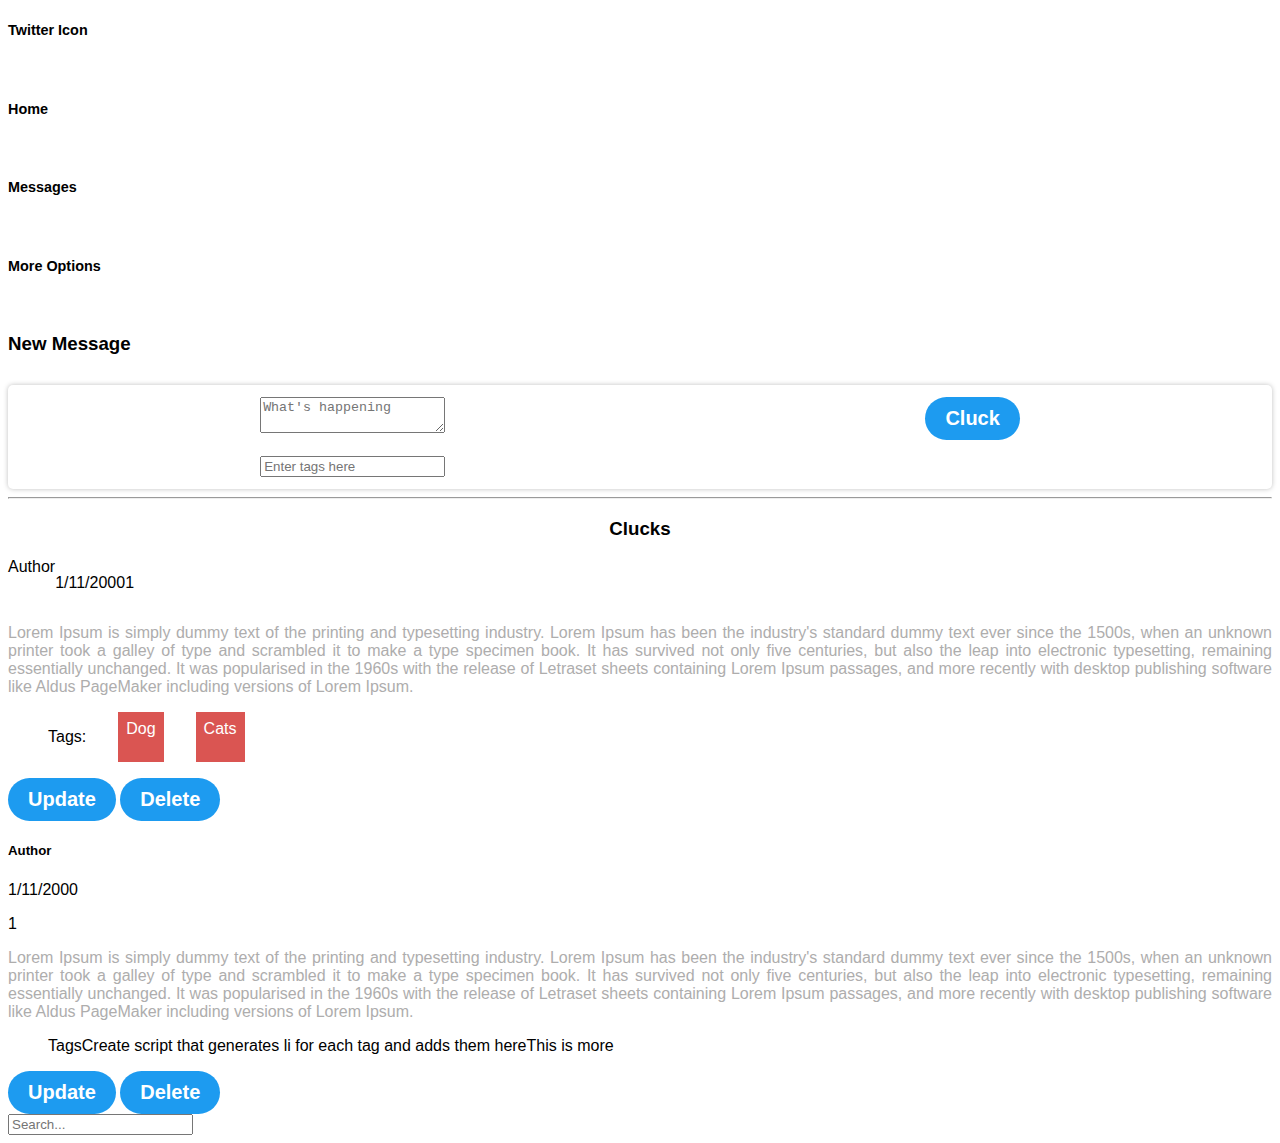
<file: index.html>
<!DOCTYPE html>
<html lang="en">
  <head>
    <meta charset="UTF-8" />
    <meta http-equiv="X-UA-Compatible" content="IE=edge" />
    <meta name="viewport" content="width=device-width, initial-scale=1.0" />
    <!-- Required meta tags -->
    <meta
      name="viewport"
      content="width=device-width, initial-scale=1, shrink-to-fit=no"
    />
    <title>ChirpChat</title>
    <link rel="stylesheet" href="styles.css">
    <!-- Bootstrap CSS -->
    <link
      href="https://cdn.jsdelivr.net/npm/bootstrap@5.0.2/dist/css/bootstrap.min.css"
      rel="stylesheet"
      integrity="sha384-EVSTQN3/azprG1Anm3QDgpJLIm9Nao0Yz1ztcQTwFspd3yD65VohhpuuCOmLASjC"
      crossorigin="anonymous"
    />
    <!--Google Fonts-->
    <link rel="preconnect" href="https://fonts.googleapis.com">
    <link rel="preconnect" href="https://fonts.gstatic.com" crossorigin>
    <link href="https://fonts.googleapis.com/css2?family=Caveat:wght@400;600&family=Delius&family=Roboto:wght@100;300;400;500&display=swap" 
    rel="stylesheet">
</head>
  
<body>

<section>
      <!-- This container contains the sidebar
        h-100 takes the full height of the container-->
  <div class="container-fluid h-100">
      <div class="row h-100 mx-3 ">
          <div class="col-2 side-panel mt-5" id="green">
              <!-- Navigation links in sidebar-->
              <h4><a href="index.html" class="d-flex align-items-center mb-3 mb-lg-0 me-lg-auto link-body-emphasis text-decoration-none"> 
         Twitter Icon</a> </h4>
         <br />
              <h4><a href="#">Home</a></h4>
              <br/>
              <h4><a href="#">Messages</a></h4>
              <br/>
              <h4><a href="#">More Options</a></h4>
              <br/>
          </div>
          <div class="col-8" style="text-align: justify;">
            <!-- <section>
              Hero 
                <div >Hero</div>
            </section>
                 <hr> -->
          <section id="postFormSection">
       <h3>New Message</h3>
        <section>
          <div class="tweet">
            <div class="text-boxes">
                              <!-- <img class="profilepic" src="cat.jpg"> -->
                              <label for="content"></label>
                              <textarea id="content" name="content" maxlength="150" required placeholder="What's happening"></textarea>
                              <br />
                              <input type="text" id="tags" name="tags" required placeholder="Enter tags here">


            </div> 
            <div class="message-button">
                <button type="submit" class="tweetbutton" id="createPost">Cluck</button>  
           </div>
        </section>
            <hr>
<!-- Where messages are located -->
        <section>
           <div class="container mb-5">
           <h3 style="text-align: center;">Clucks</h3>
        </section>
        <section>
          <div class="card mb-3">
            <div class="card-body">
                  <div class="author-date-id"><span class="author">Author</span><span class="date"><p>1/11/2000</p></span><span class="id"><p>1</p></span></div>
                  <p class="card-text card-desc">Lorem Ipsum is simply dummy text of the printing and typesetting industry. Lorem Ipsum has been the industry's standard dummy text ever since the 1500s, when an unknown printer took a galley of type and scrambled it to make a type specimen book. It has survived not only five centuries, but also the leap into electronic typesetting, remaining essentially unchanged. It was popularised in the 1960s with the release of Letraset sheets containing Lorem Ipsum passages, and more recently with desktop publishing software like Aldus PageMaker including versions of Lorem Ipsum.</p>
                  <ul class="tags"><p class="tag-label">Tags: </p>
                    <li class="keywords">Dog</li>
                    <li class="keywords">Cats</li>
                  </ul>
                  <a href=""><button class="btn-sm tweetbutton">Update</button></a>
                  <a href=""><button class="btn-sm tweetbutton">Delete</button></a>
            </div>
          </div>
            
            <div class="card mb-3">
              <div class="card-body">
                    <h5 class="card-title"><span class="author">Author</span></h5><span class="date"><p>1/11/2000</p><span class="id"><p>1</p></span>
                    <p class="card-text card-desc">Lorem Ipsum is simply dummy text of the printing and typesetting industry. Lorem Ipsum has been the industry's standard dummy text ever since the 1500s, when an unknown printer took a galley of type and scrambled it to make a type specimen book. It has survived not only five centuries, but also the leap into electronic typesetting, remaining essentially unchanged. It was popularised in the 1960s with the release of Letraset sheets containing Lorem Ipsum passages, and more recently with desktop publishing software like Aldus PageMaker including versions of Lorem Ipsum.</p>
                    <ul class="tags">Tags
                      <li>Create script that generates li for each tag and adds them here</li>
                      <li> This is more</li>
                    </ul>
                    <a href=""><button class="btn-sm tweetbutton">Update</button></a>
                    <a href=""><button class="btn-sm tweetbutton">Delete</button></a>
              </div>
            </div>
        </section>
  </div>
  <div class="col-2">
     <form class="col-12 col-lg-auto mb-3 mb-lg-0" role="search"> 
        <input type="search" class="form-control" placeholder="Search..." aria-label="Search">
        </form> 
  </div>
      </div>
      
  </div>
    </section>
  
    
        <!-- Optional JavaScript -->
       
<script src="https://cdnjs.cloudflare.com/ajax/libs/jquery/3.3.1/jquery.min.js"></script>
<script src="https://cdn.jsdelivr.net/npm/bootstrap@5.2.0-beta1/dist/js/bootstrap.bundle.min.js"></script>

<main>    
</body>
  </html>
</file>
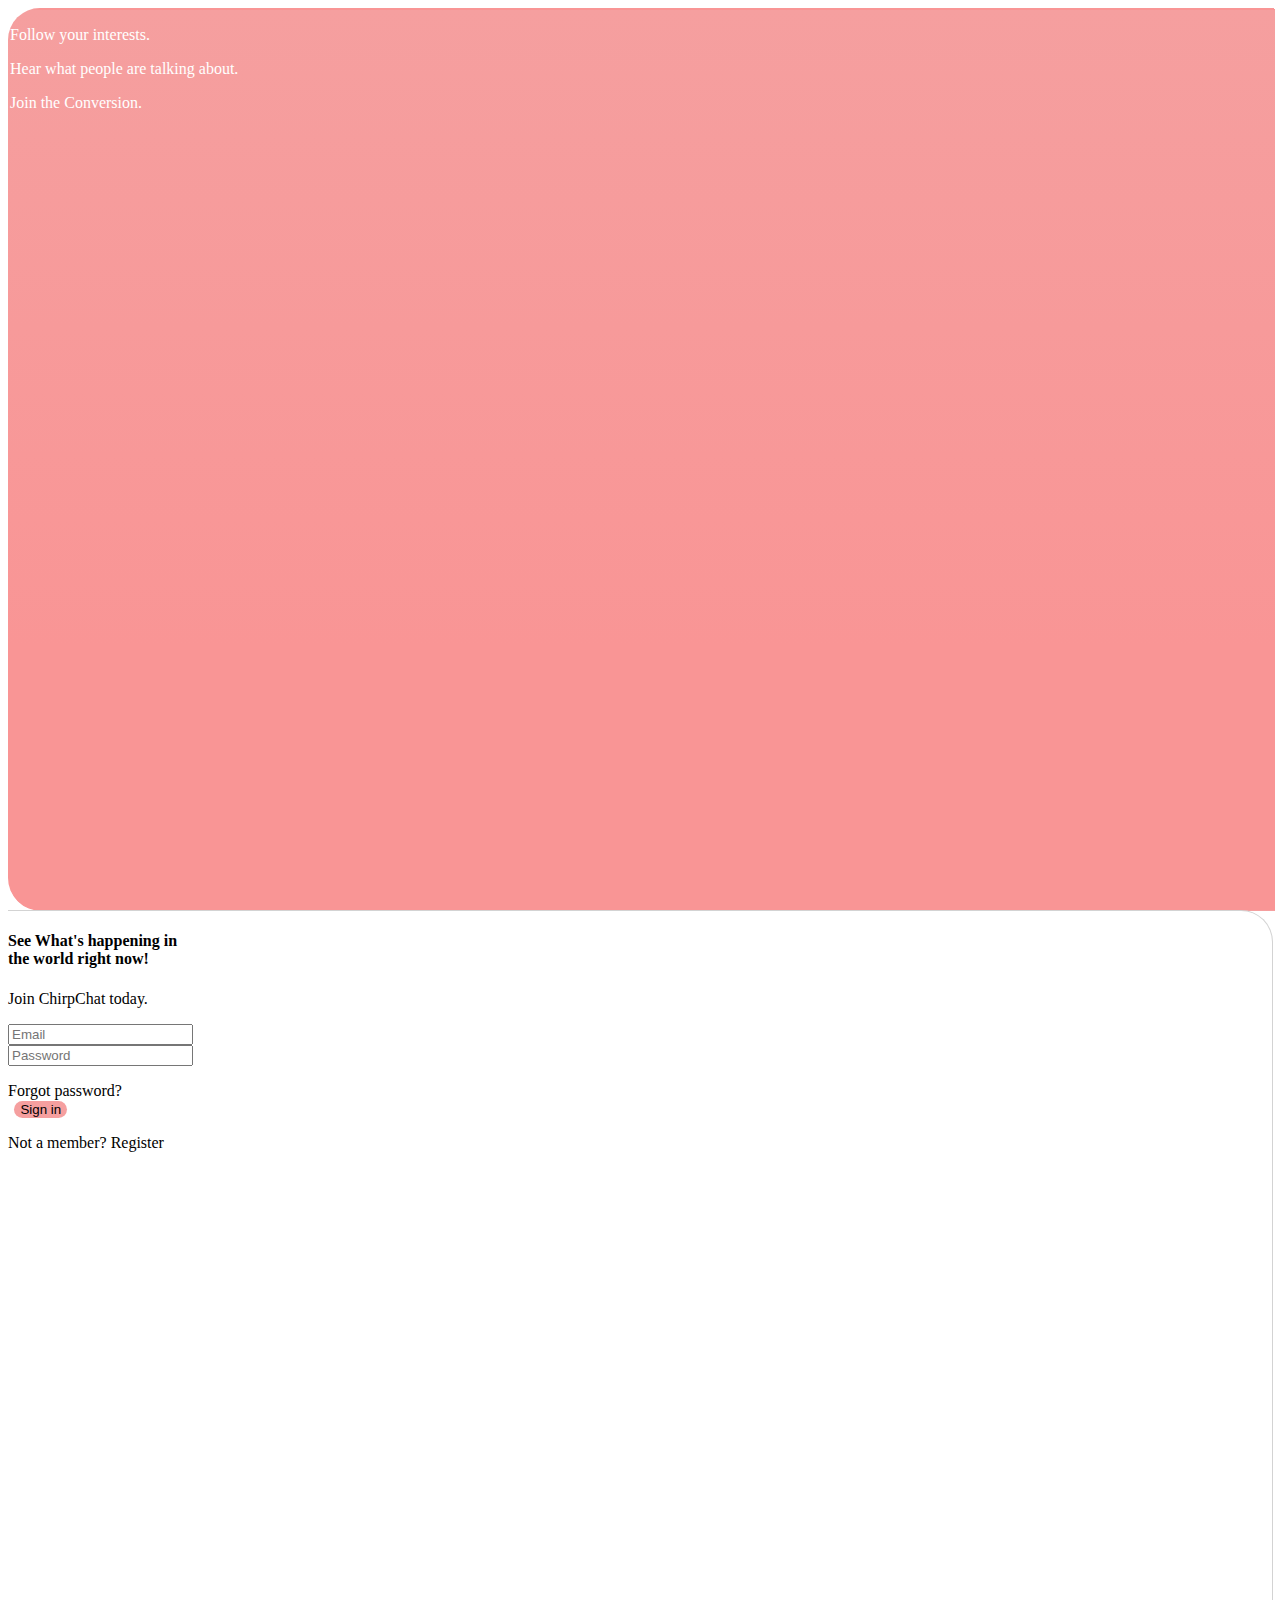
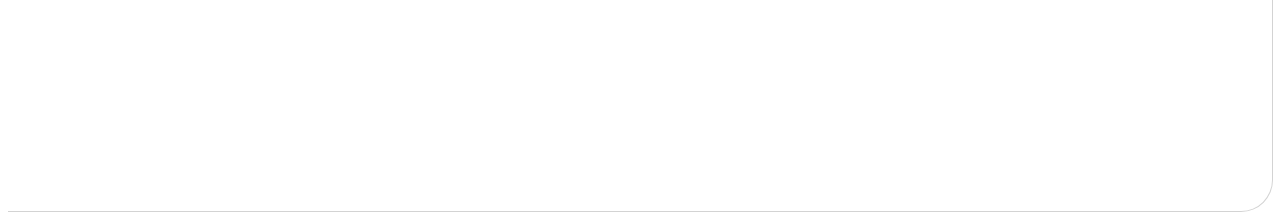
<file: docs/index.html>
<!DOCTYPE html>
<html lang="en">
  <head>
    <meta charset="UTF-8" />
    <meta http-equiv="X-UA-Compatible" content="IE=edge" />
    <meta name="viewport" content="width=device-width, initial-scale=1.0" />
    <!-- Required meta tags -->
    <meta
      name="viewport"
      content="width=device-width, initial-scale=1, shrink-to-fit=no"
    />
    <title>ChirpChat</title>
    <link rel="stylesheet" href="login.css">
    <!-- Bootstrap CSS -->
    <link
      href="https://cdn.jsdelivr.net/npm/bootstrap@5.0.2/dist/css/bootstrap.min.css"
      rel="stylesheet"
      integrity="sha384-EVSTQN3/azprG1Anm3QDgpJLIm9Nao0Yz1ztcQTwFspd3yD65VohhpuuCOmLASjC"
      crossorigin="anonymous"
    />
    <!--Google Fonts-->
    <link rel="preconnect" href="https://fonts.googleapis.com">
    <link rel="preconnect" href="https://fonts.gstatic.com" crossorigin>
    <link href="https://fonts.googleapis.com/css2?family=Caveat:wght@400;600&family=Delius&family=Roboto:wght@100;300;400;500&display=swap" 
    rel="stylesheet">
</head>
  
<body>
<div class="container-fluid box min-vh-100 d-flex flex-column">
    <div class="row">
        <div class="col-1"></div>
        <div class="col-5 left my-3 ">
          <div class="d-flex flex-column align-items-center justify-content-center left">
         <p>Follow your interests.</p>
         <p>Hear what people are talking about.</p>
         <p>Join the Conversion.</p>
         </div>
        </div>
   
        <div class="col-md-5 right my-3 d-flex flex-column align-items-center justify-content-center ">
        <div class="">
         <h4>See What's happening in <br> the world right now!</h4>
        
         <p>Join ChirpChat today.</p>
         <form>
  <!-- Email input -->
  <div class="form-outline mb-4">
    <input type="email" id="form2Example1" class="form-control" placeholder="Email" />
    
  </div>

  <!-- Password input -->
  <div class="form-outline mb-4">
    <input type="password" id="form2Example2" class="form-control" placeholder="Password" />
    
  </div>
  <p class="invalid"></p>

  <!-- 2 column grid layout for inline styling -->
  <div class="row mb-4">
    <div class="col d-flex justify-content-center">

      
    <div class="col">
      <!-- Simple link -->
      <a href="#!" style="text-decoration: none; color: black;">Forgot password?</a>
    </div>
  </div>

  <!-- Submit button -->
  <div class="container-fluid">
 <a href="" class="nextPage"><button type="button" onclick="validate(event)" class=" mt-2 btn-sm submit mb-4">Sign in</button></a> 
 

  <!-- Register buttons -->
  <div class="text-center">
    <p>Not a member? <a href="#!" style="text-decoration: none; color: black;">Register</a></p>
    
  </div>
</form>
         </div>
        </div>
          
        </div>
         <div class="col-1"></div>
       
    </div>
</div>
  
    
        <!-- Optional JavaScript -->
    <script src="login.js"></script>    
<script src="https://cdnjs.cloudflare.com/ajax/libs/jquery/3.3.1/jquery.min.js"></script>
<script src="https://cdn.jsdelivr.net/npm/bootstrap@5.2.0-beta1/dist/js/bootstrap.bundle.min.js"></script>

<main>    
</body>
  </html>
</file>
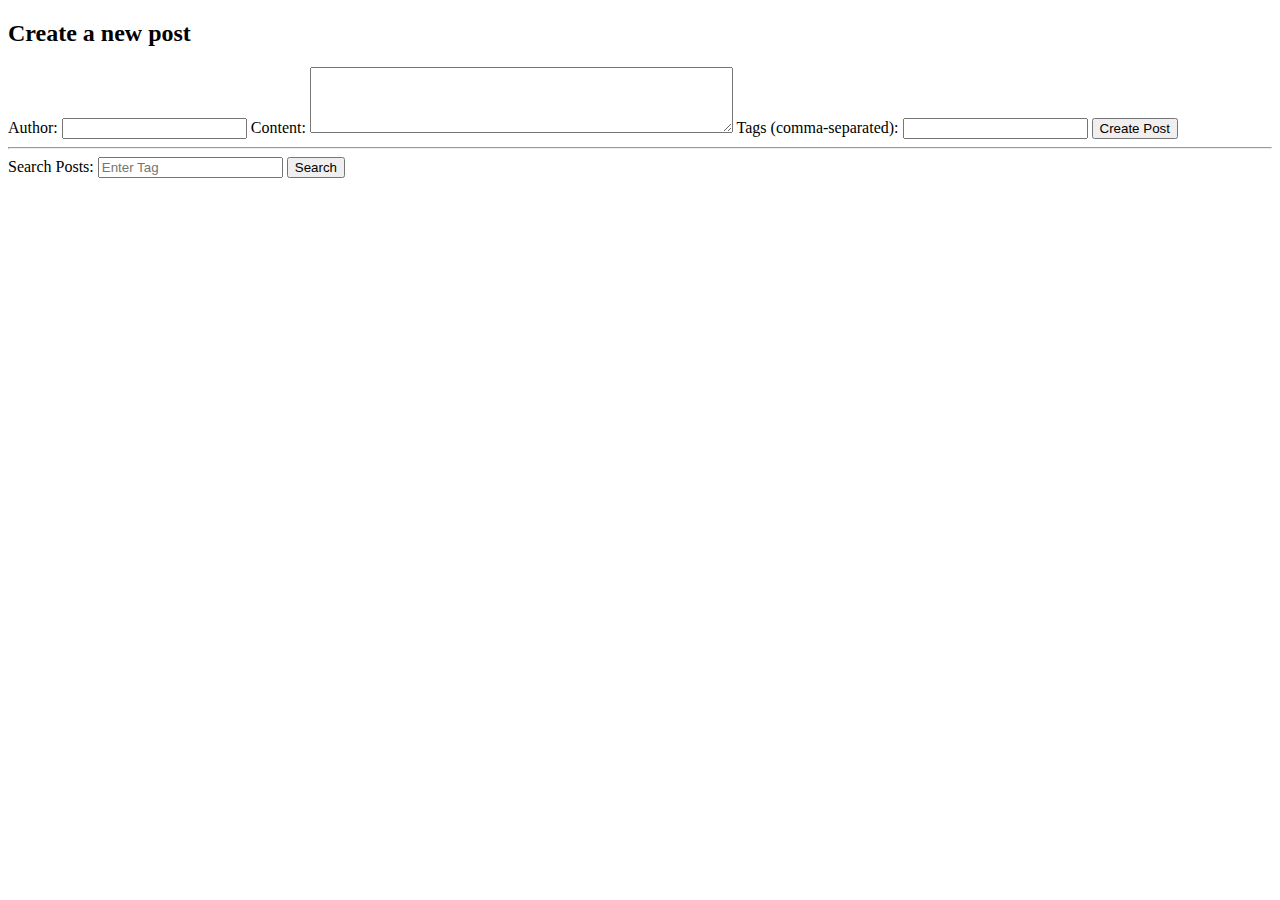
<file: docs/indexTestGround.html>
<!DOCTYPE html>
<html lang="en">
<head>
    <meta charset="UTF-8">
    <meta http-equiv="X-UA-Compatible" content="IE=edge">
    <meta name="viewport" content="width=device-width, initial-scale=1.0">
    <title> HTML place holder</title>
</head>
<body>

    <section id="postFormSection">
        <h2>Create a new post</h2>
        <form id="postForm">
            <label for="author">Author:</label>
            <input type="text" id="author" name="author" maxlength="32" required>
            <label for="content">Content:</label>
            <textarea id="content" name="content" rows="4" cols="50" maxlength="280" required></textarea>
            <label for="tags">Tags (comma-separated):</label>
            <input type="text" id="tags" name="tags" maxlength="60">
            <button type="submit">Create Post</button>
        </form>
    </section>

    <hr>
<!-- sennas code -->
    <label>Search Posts:</label>
    <input type="text" id="keyword" placeholder="Enter Tag" required>
    <button type="submit" id="searchButton">Search</button>
    
    <p id="listPosts"></p>
<!-- end sennas code -->

    <div id = feedBox></div>
    <script src="crud.js"></script>
</body>
</html>
</file>
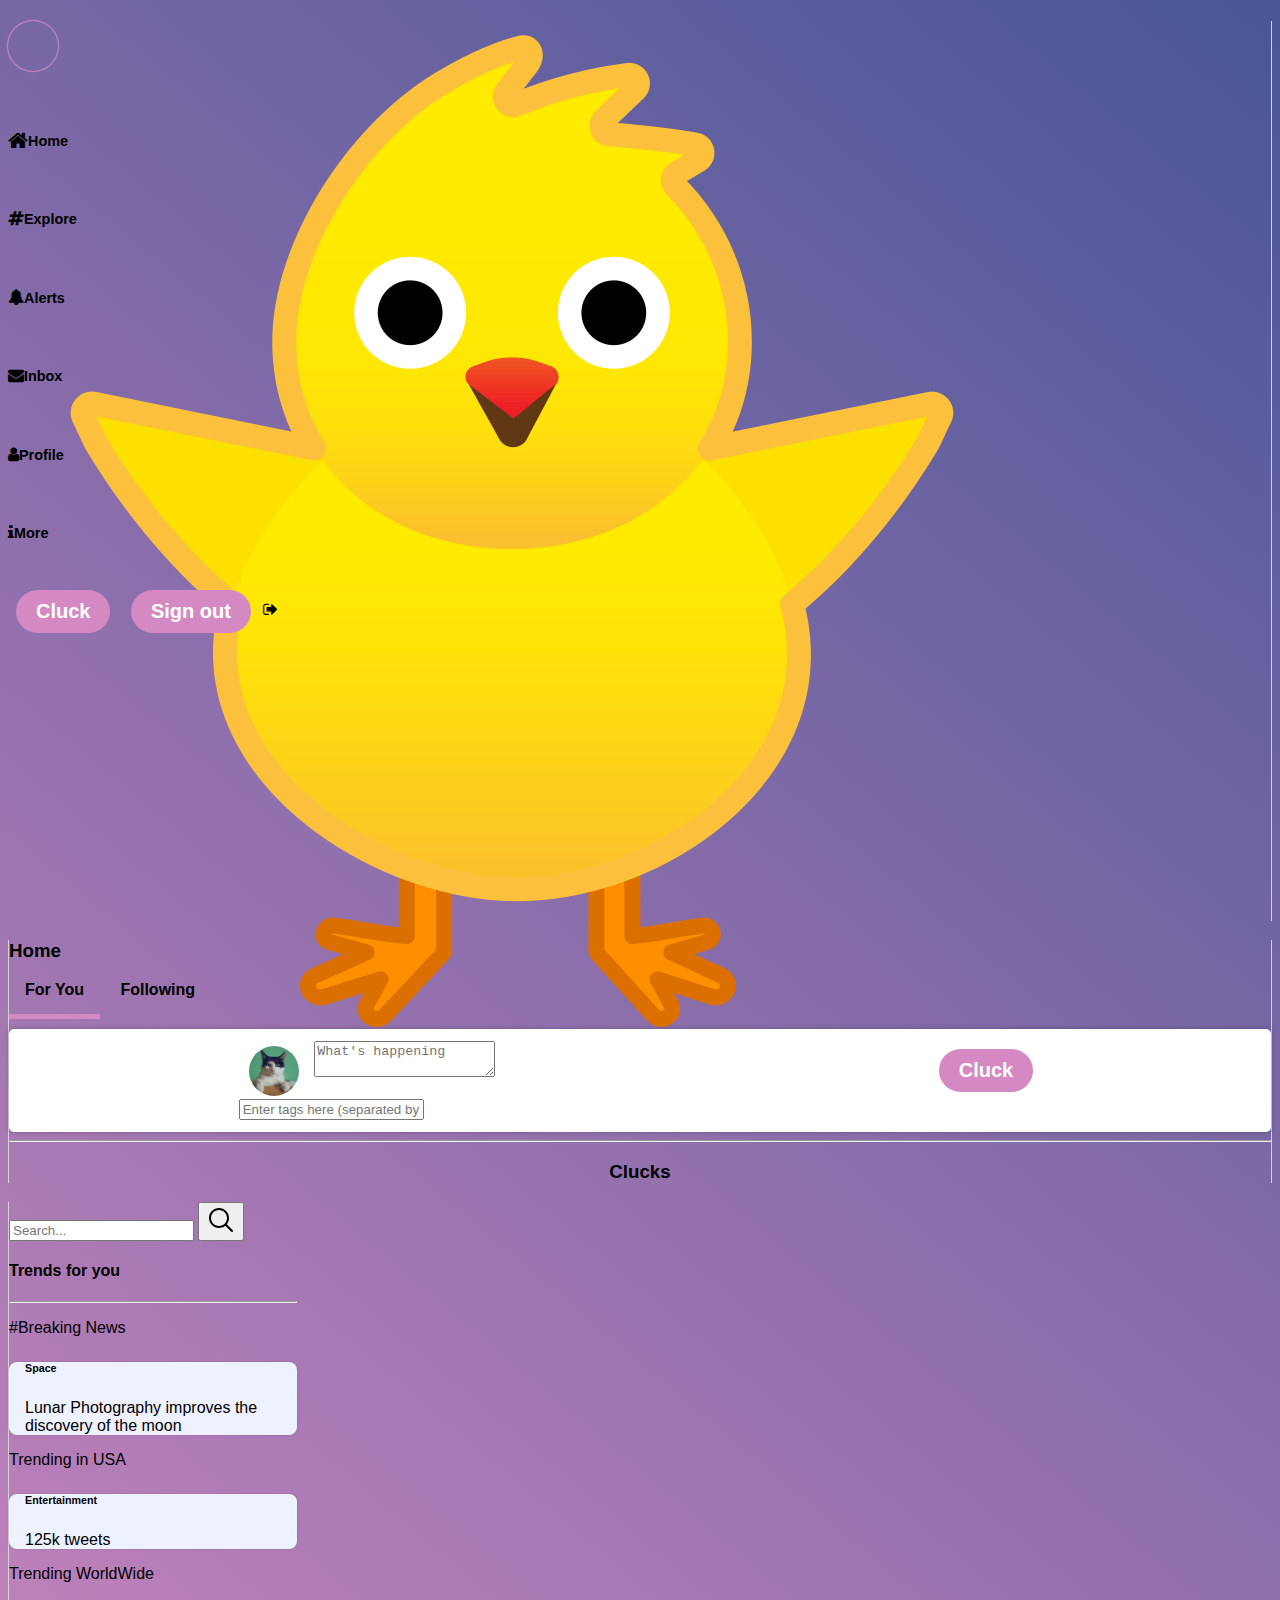
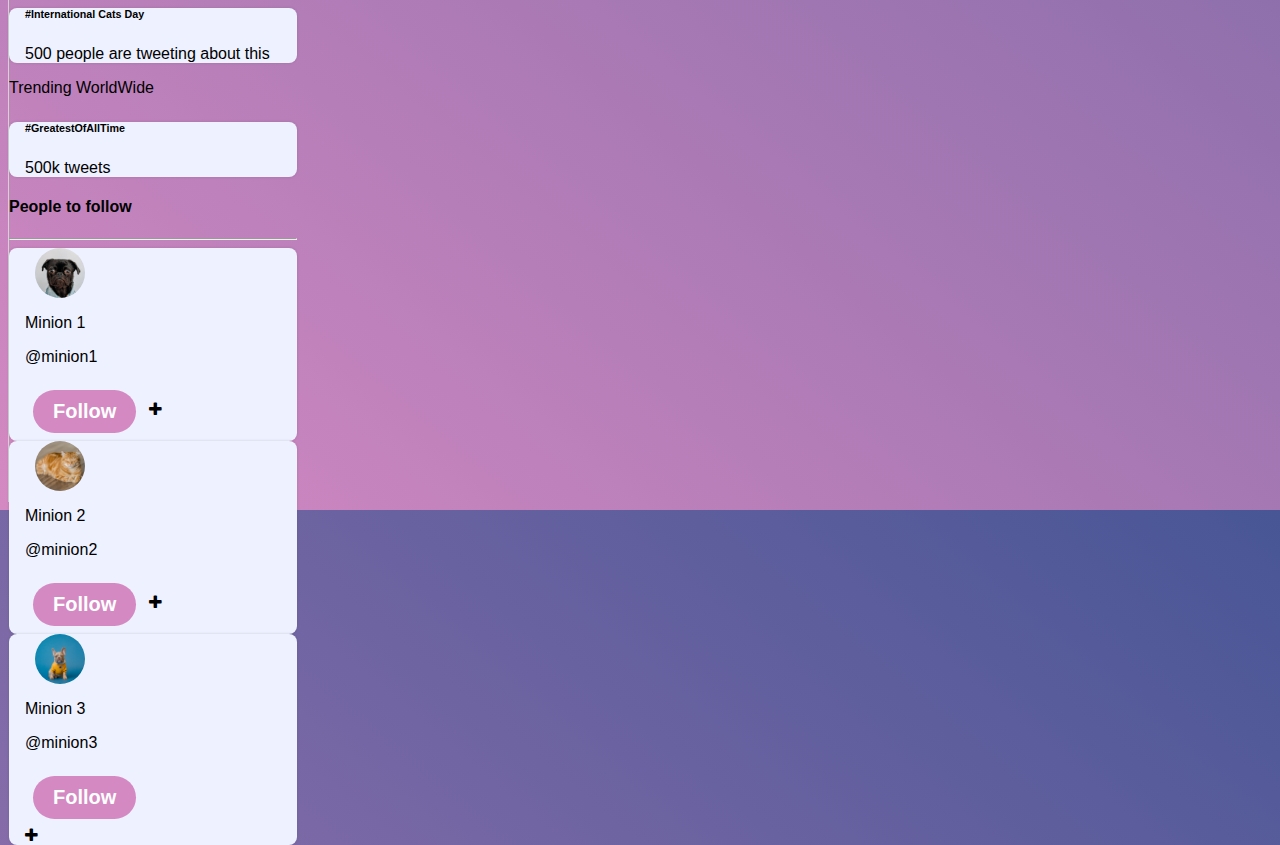
<file: docs/userpage.html>
<!DOCTYPE html>
<html lang="en">
  <head>
    <meta charset="UTF-8" />
    <meta http-equiv="X-UA-Compatible" content="IE=edge" />
    <meta name="viewport" content="width=device-width, initial-scale=1.0" />
    <!-- Required meta tags -->
    <meta
      name="viewport"
      content="width=device-width, initial-scale=1, shrink-to-fit=no"
    />
    <title>ChirpChat</title>
    <!-- external CSS Sheet -->
    <link rel="stylesheet" href="styles.css">
    <!-- Bootstrap CSS -->
    <link
      href="https://cdn.jsdelivr.net/npm/bootstrap@5.0.2/dist/css/bootstrap.min.css"
      rel="stylesheet"
      integrity="sha384-EVSTQN3/azprG1Anm3QDgpJLIm9Nao0Yz1ztcQTwFspd3yD65VohhpuuCOmLASjC"
      crossorigin="anonymous"
    />
     <link rel="stylesheet" href="https://maxcdn.bootstrapcdn.com/font-awesome/4.7.0/css/font-awesome.min.css">
    <!--Google Fonts-->
    <link rel="preconnect" href="https://fonts.googleapis.com">
    <link rel="preconnect" href="https://fonts.gstatic.com" crossorigin>
    <link href="https://fonts.googleapis.com/css2?family=Caveat:wght@400;600&family=Delius&family=Roboto:wght@100;300;400;500&display=swap" 
    rel="stylesheet">

</head>
  
<body>
      <!-- This container contains the sidebar
        h-100 takes the full height of the container-->
      <div class="row h-100 mx-2 ">
          <div class="col-2 side-panel mt-5 leftPanel" id="green">
              <!-- Navigation links in sidebar-->
              <h4>
               <div class="logoImg rounded-circle"><a href="" class=""> <img src="chick1.png"  class="img-fluid d-none d-md-inline" /></a> </div></h4>
         <br />
              <h4> <i class="fa fa-home fa-lg mx-2"></i><a href="#" class="links d-none d-md-inline">Home</a></h4>
              <br/>
               <h4><i class="fa fa-hashtag mx-2" aria-hidden="true" ></i><a href="#" class="links d-none d-md-inline">Explore</a></h4>
              <br/>
               <h4><i class="fa fa-bell mx-2"></i><a href="#" class="links d-none d-md-inline">Alerts</a></h4>
              <br/>
              <h4 class=""><i class="fa fa-envelope mx-2"></i><a href="#" class="links d-none d-md-inline">Inbox</a></h4>
              <br/>
               <h4><i class="fa fa-user mx-2" aria-hidden="true"></i><a href="#" class="links d-none d-md-inline">Profile</a></h4>
              <br/>
              <h4><i class="fa fa-info mx-2" aria-hidden="true"></i><a href="#" class="links d-none d-md-inline">More</a></h4>
              <br/>
               <button type="submit" class="btn-sm tweetbutton createPost d-none d-md-inline" id="" >Cluck</button>  
                <button type="submit" class="btn-sm tweetbutton signout d-none d-md-inline" id="" onclick="signOut(event)" >Sign out</button>
              <i class="fa fa-sign-out d-md-block d-sm-block d-lg-none" onclick="signOut(event)" aria-hidden="true"></i> 
          </div>
          <div class="col-7 centerPanel" style="text-align: justify;">
            <!-- <section>
              Hero 
                <div >Hero</div>
            </section>
                 <hr> -->
          <section id="postFormSection">
       <h3 class="my-3 text-center">Home</h3>
    <section>
      <div class="d-flex flex-row justify-content-around">
        <a href='' style="text-decoration: none; color: black;"><span class="toggle forYou">For You</span></a>
        <a href='' style="text-decoration: none; color: black;"><span class="toggle follow inactive d-none d-md-inline">Following</span></a>
        
      </div>
      <div class="tweet container">
            <div class="text-boxes container-fluid">
                <form class="form-inline">
                            <div class="d-flex flex-row mb-2">
                              <img class="profilepic d-none d-md-inline" src="cat.jpg"> 
                              <label for="content"></label>
                              <textarea id="content" name="content" maxlength="150" placeholder="What's happening" class="flex-grow-1 form-control"></textarea>
                              <br />
                            </div>  
                              <!-- <input type="text" id="author" name="author" placeholder="Author" class="mb-3 form-control"> -->
                              <input type="text" id="tags" name="tags" maxlength="40" placeholder="Enter tags here (separated by comma)" class="form-control">
            </div> 
            </form>
            <div class="message-button">
                <button type="submit" class="btn-sm tweetbutton createPost" id="createPost">Cluck</button>  
           </div>
        </section>
            <hr>
<!-- Where messages are located -->
        <section>
           <div class="container mb-5">
           <h3 style="text-align: center;">Clucks</h3>
        </section>
        <section class="js-posts">
                  <!-- feed will populate in here -->

          
      
            <div class="post-list"></div>
        </section>
        <section class="js-search-results"></section>
  </div>
  <div class="col-3 rightPanel my-5">
     <div class="d-flex flex-row justify-content-space ">
             <input type="search" class="search-tag rounded" placeholder="Search..." aria-label="Search">
        <button class="border-0 mx-2  rounded bg-white searchBtn"><img class="" src="search.svg"/></button>
     </div>
     
     <div class="card my-3" style="width: 18rem;">
       <div class="card-body">
        <h4 class="card-title">Trends for you</h4>
        <hr>
    
        <a href="#" class="links"><p class="card-text mb-2">#Breaking News</p></a>
       <div class="box">
       <a href='' class="links"><h6>Space</h6></a>
         <p>Lunar Photography improves the discovery of the moon</p>
       </div>
               <a href="#" class="links"><p class="card-text mb-2">Trending in USA</p></a>
       <div class="box">
       <a href='' class="links"><h6>Entertainment</h6></a>
         <p>125k tweets</p>
       </div>
               <a href="#" class="links"><p class="card-text mb-2">Trending WorldWide</p></a>
       <div class="box">
       <a href='' class="links"><h6>#International Cats Day</h6></a>
         <p>500 people are tweeting about this</p>
       </div>
               <a href="#" class="links"><p class="card-text mb-2">Trending WorldWide</p></a>
       <div class="box">
       <a href='' class="links"><h6>#GreatestOfAllTime</h6></a>
         <p>500k tweets</p>
       </div>
  </div>
</div>
  <div class="card my-3" style="width: 18rem;">
       <div class="card-body">
        <h4 class="card-title">People to follow</h4>
        <hr>
      <div class="d-flex align-items-center box mb-3 cat-box">
      <img class="profilepic" src="dog2.webp">
      <div class="flex-row">
        <p class="mb-auto">Minion 1</p>
        <p>@minion1</p>
      </div>
      <button class="tweetbutton btn-sm d-sm-none d-md-none d-lg-block mx-2">Follow</button>
      <a class="" style="text-decoration: none; color: black;"> <i class="fa fa-plus d-md-block d-sm-block d-lg-none mx-4" aria-hidden="true"></i></a>
      </div>
            <div class="d-flex align-items-center box mb-3 cat-box">
      <img class="profilepic" src="cat2.jpg">
      <div class="flex-row">
        <p class="mb-auto">Minion 2</p>
        <p>@minion2</p>
      </div>
      <button class="tweetbutton btn-sm d-sm-none d-md-none d-lg-block mx-2">Follow</button>
      <a class="" style="text-decoration: none; color: black;"> <i class="fa fa-plus d-md-block d-sm-block d-lg-none mx-4" aria-hidden="true"></i></a>
      </div>
            <div class="d-flex align-items-center box mb-3 cat-box">
      <img class="profilepic" src="dog.jpg">
      <div class="flex-row">
        <p class="mb-auto">Minion 3</p>
        <p>@minion3</p>
      </div>
      <div class="">
        <button class="tweetbutton  btn-sm d-sm-none d-md-none d-lg-block mx-2">Follow</button></div>
       <a class="" style="text-decoration: none; color: black;"> <i class="fa fa-plus d-md-block d-sm-block d-lg-none mx-4" aria-hidden="true"></i></a>
      </div>
      </div>
  </div>
  

  </div>
      </div>


  <!-- Edit dialog box -->
  <!-- <div class="overlay"> -->
    <div class="edit-section">
  <div class="modal-content">
    <h2>Edit Cluck</h2>
    <label for="edit-content">Content</label>
    <textarea id="edit-content" name="edit-content" required></textarea>
    <label for="edit-tags">Tags</label>
    <input type="text" id="edit-tags" name="edit-tags" required>
    <div>
      <button class="btn-sm tweetbutton" id="update-post">Update</button>
      <button class="btn-sm tweetbutton" id="cancel-edit">Cancel</button>
    </div>
  </div>
</div>
<!-- </div> -->
  <script src="crudmain.js"></script>
    
        <!-- Optional JavaScript -->
       
<script src="https://cdnjs.cloudflare.com/ajax/libs/jquery/3.3.1/jquery.min.js"></script>
<script src="https://cdn.jsdelivr.net/npm/bootstrap@5.2.0-beta1/dist/js/bootstrap.bundle.min.js"></script>

<main>    
</body>
  </html>
</file>
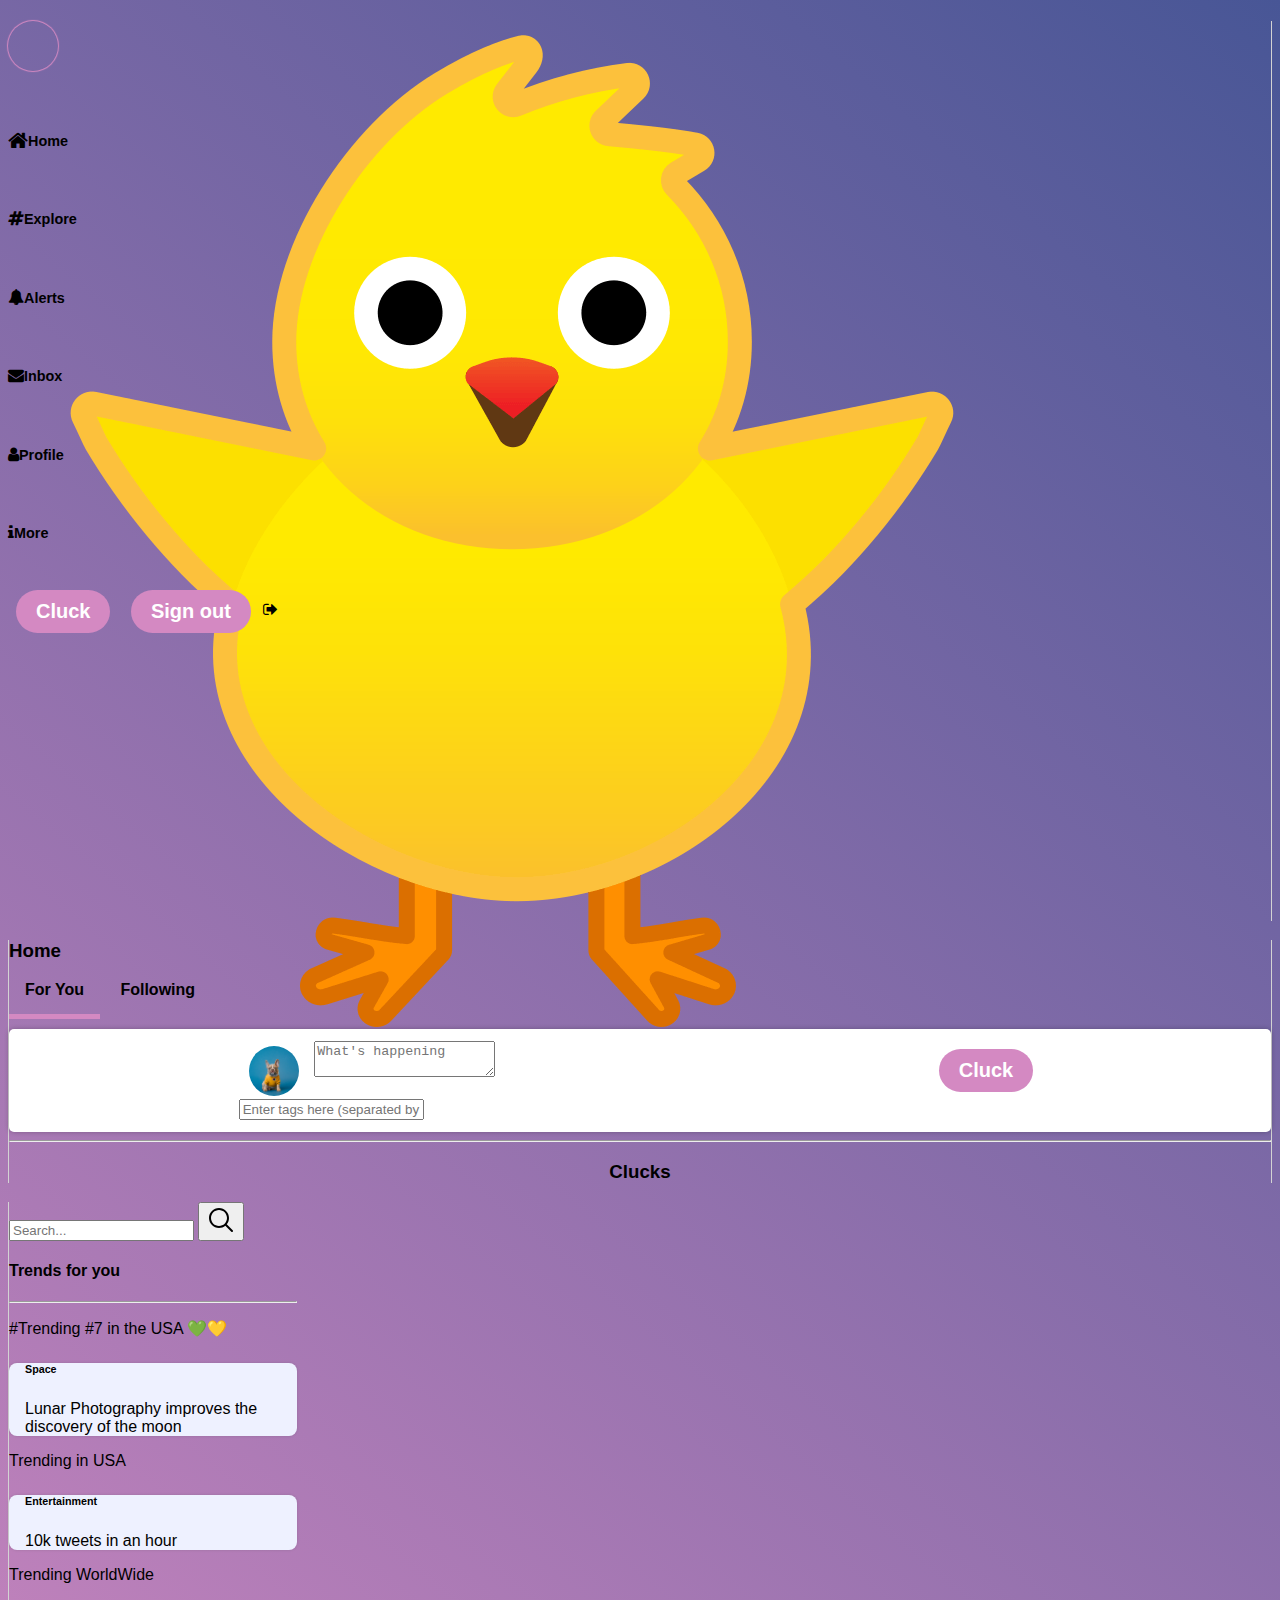
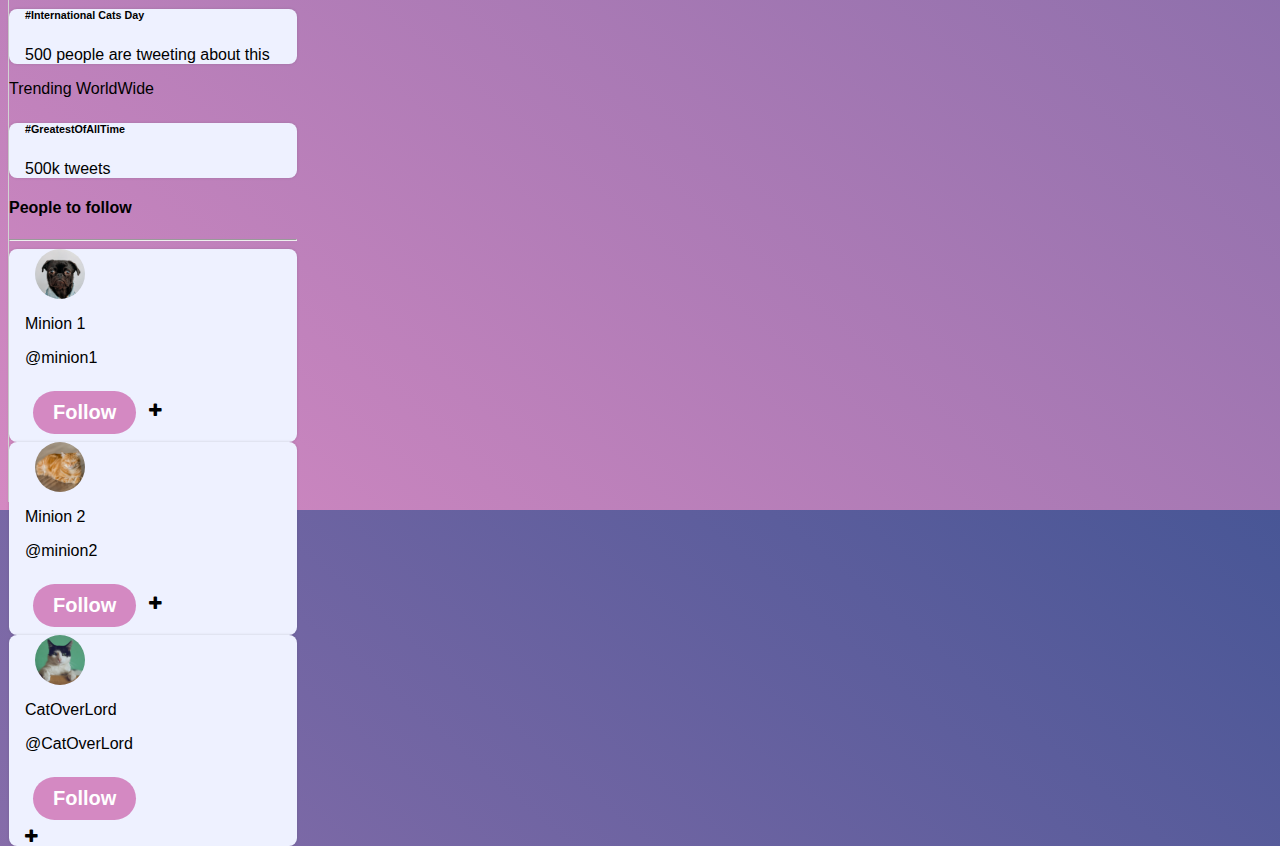
<file: docs/userpage2.html>
<!DOCTYPE html>
<html lang="en">
  <head>
    <meta charset="UTF-8" />
    <meta http-equiv="X-UA-Compatible" content="IE=edge" />
    <meta name="viewport" content="width=device-width, initial-scale=1.0" />
    <!-- Required meta tags -->
    <meta
      name="viewport"
      content="width=device-width, initial-scale=1, shrink-to-fit=no"
    />
    <title>ChirpChat</title>
    <!-- external CSS Sheet -->
    <link rel="stylesheet" href="styles.css">
    <!-- Bootstrap CSS -->
    <link
      href="https://cdn.jsdelivr.net/npm/bootstrap@5.0.2/dist/css/bootstrap.min.css"
      rel="stylesheet"
      integrity="sha384-EVSTQN3/azprG1Anm3QDgpJLIm9Nao0Yz1ztcQTwFspd3yD65VohhpuuCOmLASjC"
      crossorigin="anonymous"
    />
     <link rel="stylesheet" href="https://maxcdn.bootstrapcdn.com/font-awesome/4.7.0/css/font-awesome.min.css">
    <!--Google Fonts-->
    <link rel="preconnect" href="https://fonts.googleapis.com">
    <link rel="preconnect" href="https://fonts.gstatic.com" crossorigin>
    <link href="https://fonts.googleapis.com/css2?family=Caveat:wght@400;600&family=Delius&family=Roboto:wght@100;300;400;500&display=swap" 
    rel="stylesheet">

</head>
  
<body>
      <!-- This container contains the sidebar
        h-100 takes the full height of the container-->
      <div class="row h-100 mx-2 ">
          <div class="col-2 side-panel mt-5 leftPanel" id="green">
              <!-- Navigation links in sidebar-->
              <h4>
               <div class="logoImg rounded-circle"><a href="" class=""> <img src="chick1.png"  class="img-fluid d-none d-md-inline" /></a> </div></h4>
         <br />
              <h4> <i class="fa fa-home fa-lg mx-2"></i><a href="#" class="links d-none d-md-inline">Home</a></h4>
              <br/>
               <h4><i class="fa fa-hashtag mx-2" aria-hidden="true" ></i><a href="#" class="links d-none d-md-inline">Explore</a></h4>
              <br/>
               <h4><i class="fa fa-bell mx-2"></i><a href="#" class="links d-none d-md-inline">Alerts</a></h4>
              <br/>
              <h4 class=""><i class="fa fa-envelope mx-2"></i><a href="#" class="links d-none d-md-inline">Inbox</a></h4>
              <br/>
               <h4><i class="fa fa-user mx-2" aria-hidden="true"></i><a href="#" class="links d-none d-md-inline">Profile</a></h4>
              <br/>
              <h4><i class="fa fa-info mx-2" aria-hidden="true"></i><a href="#" class="links d-none d-md-inline">More</a></h4>
              <br/>
               <button type="submit" class="btn-sm tweetbutton createPost d-none d-md-inline" id="" >Cluck</button>  
                <button type="submit" class="btn-sm tweetbutton signout d-none d-md-inline" id="" onclick="signOut(event)" >Sign out</button>
              <i class="fa fa-sign-out d-md-block d-sm-block d-lg-none" onclick="signOut(event)" aria-hidden="true"></i> 
          </div>
          <div class="col-7 centerPanel" style="text-align: justify;">
            <!-- <section>
              Hero 
                <div >Hero</div>
            </section>
                 <hr> -->
          <section id="postFormSection">
       <h3 class="my-3 text-center">Home</h3>
    <section>
      <div class="d-flex flex-row justify-content-around">
        <a href='' style="text-decoration: none; color: black;"><span class="toggle forYou">For You</span></a>
        <a href='' style="text-decoration: none; color: black;"><span class="toggle follow inactive d-none d-md-inline">Following</span></a>
        
      </div>
      <div class="tweet container">
            <div class="text-boxes container-fluid">
                <form class="form-inline">
                            <div class="d-flex flex-row mb-2">
                              <img class="profilepic d-none d-md-inline" src="dog.jpg"> 
                              <label for="content"></label>
                              <textarea id="content" name="content" maxlength="150" placeholder="What's happening" class="flex-grow-1 form-control"></textarea>
                              <br />
                            </div>  
                              <!-- <input type="text" id="author" name="author" placeholder="Author" class="mb-3 form-control"> -->
                              <input type="text" id="tags" name="tags" maxlength="40" placeholder="Enter tags here (separated by comma)" class="form-control">
            </div> 
            </form>
            <div class="message-button">
                <button type="submit" class="btn-sm tweetbutton createPost" id="createPost">Cluck</button>  
           </div>
        </section>
            <hr>
<!-- Where messages are located -->
        <section>
           <div class="container mb-5">
           <h3 style="text-align: center;">Clucks</h3>
        </section>
        <section class="js-posts">
                  <!-- feed will populate in here -->

          
      
            <div class="post-list"></div>
        </section>
        <section class="js-search-results"></section>
  </div>
  <div class="col-3 rightPanel my-5">
     <div class="d-flex flex-row justify-content-space ">
             <input type="search" class="search-tag rounded" placeholder="Search..." aria-label="Search">
        <button class="border-0 mx-2  rounded bg-white searchBtn"><img class="" src="search.svg"/></button>
     </div>
     
     <div class="card my-3" style="width: 18rem;">
       <div class="card-body">
        <h4 class="card-title">Trends for you</h4>
        <hr>
    
        <a href="#" class="links"><p class="card-text mb-2">#Trending #7 in the USA 💚💛</p></a>
       <div class="box">
       <a href='' class="links"><h6>Space</h6></a>
         <p>Lunar Photography improves the discovery of the moon</p>
       </div>
               <a href="#" class="links"><p class="card-text mb-2">Trending in USA</p></a>
       <div class="box">
       <a href='' class="links"><h6>Entertainment</h6></a>
         <p>10k tweets in an hour</p>
       </div>
               <a href="#" class="links"><p class="card-text mb-2">Trending WorldWide</p></a>
       <div class="box">
       <a href='' class="links"><h6>#International Cats Day</h6></a>
         <p>500 people are tweeting about this</p>
       </div>
               <a href="#" class="links"><p class="card-text mb-2">Trending WorldWide</p></a>
       <div class="box">
       <a href='' class="links"><h6>#GreatestOfAllTime</h6></a>
         <p>500k tweets</p>
       </div>
  </div>
</div>
  <div class="card my-3" style="width: 18rem;">
       <div class="card-body">
        <h4 class="card-title">People to follow</h4>
        <hr>
      <div class="d-flex align-items-center box mb-3 cat-box">
      <img class="profilepic" src="dog2.webp">
      <div class="flex-row">
        <p class="mb-auto">Minion 1</p>
        <p>@minion1</p>
      </div>
      <button class="tweetbutton btn-sm d-sm-none d-md-none d-lg-block mx-2">Follow</button>
      <a class="" style="text-decoration: none; color: black;"> <i class="fa fa-plus d-md-block d-sm-block d-lg-none mx-4" aria-hidden="true"></i></a>
      </div>
            <div class="d-flex align-items-center box mb-3 cat-box">
      <img class="profilepic" src="cat2.jpg">
      <div class="flex-row">
        <p class="mb-auto">Minion 2</p>
        <p>@minion2</p>
      </div>
      <button class="tweetbutton btn-sm d-sm-none d-md-none d-lg-block mx-2">Follow</button>
      <a class="" style="text-decoration: none; color: black;"> <i class="fa fa-plus d-md-block d-sm-block d-lg-none mx-4" aria-hidden="true"></i></a>
      </div>
            <div class="d-flex align-items-center box mb-3 cat-box">
      <img class="profilepic" src="cat.jpg">
      <div class="flex-row">
        <p class="mb-auto">CatOverLord</p>
        <p>@CatOverLord</p>
      </div>
      <div class="">
        <button class="tweetbutton  btn-sm d-sm-none d-md-none d-lg-block mx-2">Follow</button></div>
       <a class="" style="text-decoration: none; color: black;"> <i class="fa fa-plus d-md-block d-sm-block d-lg-none mx-4" aria-hidden="true"></i></a>
      </div>
      </div>
  </div>
  

  </div>
      </div>


  <!-- Edit dialog box -->
  <!-- <div class="overlay"> -->
    <div class="edit-section">
  <div class="modal-content">
    <h2>Edit Cluck</h2>
    <label for="edit-content">Content</label>
    <textarea id="edit-content" name="edit-content" required></textarea>
    <label for="edit-tags">Tags</label>
    <input type="text" id="edit-tags" name="edit-tags" required>
    <div>
      <button class="btn-sm tweetbutton" id="update-post">Update</button>
      <button class="btn-sm tweetbutton" id="cancel-edit">Cancel</button>
    </div>
  </div>
</div>
<!-- </div> -->
  <script src="crud2.js"></script>
    
        <!-- Optional JavaScript -->
       
<script src="https://cdnjs.cloudflare.com/ajax/libs/jquery/3.3.1/jquery.min.js"></script>
<script src="https://cdn.jsdelivr.net/npm/bootstrap@5.2.0-beta1/dist/js/bootstrap.bundle.min.js"></script>

<main>    
</body>
  </html>
</file>
<file: styles.css>
body {
  font-family: Arial, Helvetica, sans-serif;
}

.col-2 h5 {
  font-family: Arial, Helvetica, sans-serif;
  font-size: 1em;
}

.col-2 a {
  font-family: Arial, Helvetica, sans-serif;
  color: black;
  text-decoration: none;
  font-size: 0.9em;
}

.col-2 a:hover {
  text-decoration: underline;
  color: black;
}

@media screen and (max-width: 500px) {
  .side-panel {
    position: absolute;
    display: none;
  }
}

.flexnav .dropdown-menu.show {
  min-width: 100%;
}

@media screen and (max-width: 500px) {
  .flexnav .size {
    position: absolute;
    display: none;
  }
}
@media screen and (max-width: 500px) {
  .flexnav .pattern {
    position: absolute;
    display: none;
  }
}

.card img {
  transition: 0.3s;
}
.card img:hover {
  position: relative;
  top: -7px;
}

.card .card-desc {
  font-family: Arial, Helvetica, sans-serif;
  color: #aeadad;
  font-size: 1em;
}

.card .price {
  color: black;
}

.card .buy-now {
  border-radius: 2px;
  color: white;
  border: none;
  background-color: rgb(99, 179, 104);
  transition: 0.3s;
}
.card .buy-now:hover {
  opacity: 0.8;
}
.footer {
  width: 100%;
  padding-left: 10px;
  padding-top: 20px;
  font-family: Arial, Helvetica, sans-serif;
  background-color: #efeeee;
}
.copyright {
  font-size: small;
  text-align: center;
  padding-bottom: 20px;
}
.social_media {
  display: flex;
  width: 200px;
  justify-content: space-around;
  margin: auto;
}
table {
  display: flex;
  justify-content: space-around;
  align-items: flex-start;
}
th {
  font-size: small;
  font-weight: 700;
  padding-left: 50px;
  padding-right: 50px;
  align-items: flex-start;
}
td {
  font-size: smaller;
  padding-left: 50px;
  padding-right: 50px;
  align-items: start;
}
body {
  font-family: Arial, Helvetica, sans-serif;
}

.profilepic {
  width: 50px;
  height: 50px;
  border-radius: 25px;
  object-fit: cover;
  object-position: center;
  vertical-align: middle;
  margin-left: 10px;
  margin-right: 10px;
}

.tweet {
  border: none;
  font-size: 20px;
  vertical-align: middle;
}

.tweetbutton {
  color: white;
  background-color: rgb(29, 155, 240);
  padding-left: 20px;
  padding-top: 10px;
  padding-bottom: 10px;
  padding-right: 20px;
  border-radius: 25px;
  border: none;
  font-size: 20px;
  font-weight: bold;
  vertical-align: middle;
}
.tweet {
  margin-top: 30px;
  padding-top: 12px;
  padding-bottom: 12px;
  padding-left: 12px;
  padding-right: 12px;
  border-radius: 5px;
  box-shadow: 0px 0px 5px rgba(0, 0, 0, 0.25);
}

.tweet {
  display: flex;
  flex-direction: row;
  justify-content: space-around;
}

.text-boxes {
  display: flex;
  flex-direction: column;
}

/* .message-button {
  align-self: center;
} */

.author-date-id, .tags {
  display: flex;
  flex-direction: row;
  margin: ;
}

ul {
  list-style-type: none;
}

.keywords {
  margin-left: 2rem;
  padding: 0.5rem;
  background-color: #DA5552;
  color: white;
}
</file>
<file: docs/login.css>
html,
body {
  height: 100%;
}

.box {
  height: 100%;
  width: 100%;
}

.left {
  height: 100vh;
  width: 100%;
  background-color: #e66465;
  background-image: linear-gradient(#f59f9f, rgb(249, 149, 149) 70.71%);
  border: 1px solid transparent;
  border-radius: 2rem 0 0 2rem;
}

.left p {
  color: white;
}

.right {
  height: 100vh;
  width: 100%;
  border-right: 0.5px solid lightgray;
  border-bottom: 0.5px solid lightgray;
  border-top: 0.5px solid lightgray;
  border-radius: 0 2rem 2rem 0;
}

.submit {
  border: none !important;
  border-radius: 1rem;
  background-color: #f59f9f !important;
  transition: 0.2s;
  margin-left: 0.4rem;
}

.submit:hover {
  background-color: #f59f9f;
  color: white;
}

@media screen and (max-width: 550px) {
  .left {
    position: absolute;
    display: none;
  }
}

@media screen and (max-width: 550px) {
  .right {
    border: 0.5px solid lightgray;
    border-radius: 2rem;
  }
}

@media screen and (max-width: 500px) {
  .submit {
    width: 4rem !important;
  }
}

.invalid {
  color: red;
}
</file>
<file: docs/styles.css>
body {
  font-family: Arial, Helvetica, sans-serif;
  background: linear-gradient(220deg, #485696, #d489c2) !important;
}

.logoImg {
  border: 1px transparent;
  box-shadow: 0px 0px 1px 1px #d489c2;
  border-radius: 50%;
  width: 50px;
  height: 50px;
}

.toggle {
  width: 100%;
  text-align: center;
  padding: 1em;

  font-weight: bold;
}

.links {
  text-decoration: none;
  color: black !important;
}

.links:hover {
  color: black !important;
  text-decoration: none !important;
}

.forYou {
  border-bottom: 5px solid #d489c2;
}

.forYou.follow.inactive {
  border-bottom: 5px solid transparent;
}
.follow {
  border-bottom: 5px solid #d489c2;
}
.follow.inactive {
  border-bottom: 5px solid transparent;
}

.centerPanel {
  border-right: 1px solid lightgray;
  border-left: 1px solid lightgray;
  height: 100%;
}
.side-panel {
  border-right: 0.5px solid lightgray;
  height: 100vh;
}
.rightPanel {
  border-left: 0.5px solid lightgray;
  height: 100vh;
}

.col-2 h5 {
  font-family: Arial, Helvetica, sans-serif;
  font-size: 1em;
}

.col-2 a {
  font-family: Arial, Helvetica, sans-serif;
  color: black;
  text-decoration: none;
  font-size: 0.9em;
}

.col-2 a:hover {
  text-decoration: underline;
  color: black;
}

@media screen and (max-width: 500px) {
  .rightPanel,
  .logoImg {
    position: absolute;
    display: none;
  }
}

@media screen and (max-width: 500px) {
  .centerPanel {
    width: 80% !important;
  }
}

.card .card-desc {
  font-family: Arial, Helvetica, sans-serif;
  color: black;
  font-size: 1em;
}

body {
  font-family: Arial, Helvetica, sans-serif;
  background-color: black;
}

.profilepic {
  width: 50px;
  height: 50px;
  border-radius: 25px;
  object-fit: cover;
  object-position: center;
  vertical-align: middle;
  margin-left: 10px;
  margin-right: 10px;
}

.tweet {
  border: none;
  font-size: 20px;
  vertical-align: middle;
}

.tweetbutton {
  color: white;
  background-color: #d489c2;
  padding-left: 20px;
  padding-top: 10px;
  padding-bottom: 10px;
  padding-right: 20px;
  border-radius: 25px;
  border: none;
  font-size: 20px;
  font-weight: bold;
  vertical-align: middle;
  margin: 0.5rem;
}
.tweet {
  margin-top: 30px;
  padding-top: 12px;
  padding-bottom: 12px;
  padding-left: 12px;
  padding-right: 12px;
  border-radius: 5px;
  box-shadow: 0px 0px 5px rgba(0, 0, 0, 0.25);
  display: flex;
  flex-direction: row;
  justify-content: space-around;
  background-color: white;
}

/* .text-boxes {
  display: flex;
  flex-direction: column;
} */

.author-date-id,
.tags {
  display: flex;
  flex-direction: row;
}

.author-date-id {
  justify-content: space-between;
}

.tag {
  margin-left: 0.5rem;
  padding: 0.1rem 1rem;
  border: 2px solid #d489c2;
  color: black;
  border-radius: 0.5rem;
  margin-bottom: 1rem;
}

.tags {
  overflow: auto;
}

.keywords {
  margin-left: 0.5rem;
  padding: 0.1rem 1rem;
  border: 0.5px solid #d489c2;

  color: black;
  border-radius: 0.5rem;
}

.box {
  padding-left: 1rem;
  box-shadow: 0px 0px 2px 1px rgba(67, 66, 66, 0.1);
  background-color: #eef1ff;
  border-radius: 0.5rem;
}

.overlay {
  display: none;
  position: fixed;
  top: 0;
  left: 0;
  width: 100%;
  height: 100%;
  background-color: rgba(0, 0, 0, 0.5); /* semi-transparent gray */
  z-index: 9999;
}

.edit-section {
  display: none;
  position: fixed;
  z-index: 999;
  left: 50%;
  top: 50%;
  transform: translate(-50%, -50%);
}

.modal-content {
  padding: 3rem;
}

.cat-box {
  justify-content: space-between;
}

.searchbtn {
  border: none;
  border-radius: 0.5rem;
}
.heartIcon {
  height: 25px;
  width: 25px;
  vertical-align: middle;
}
</file>
